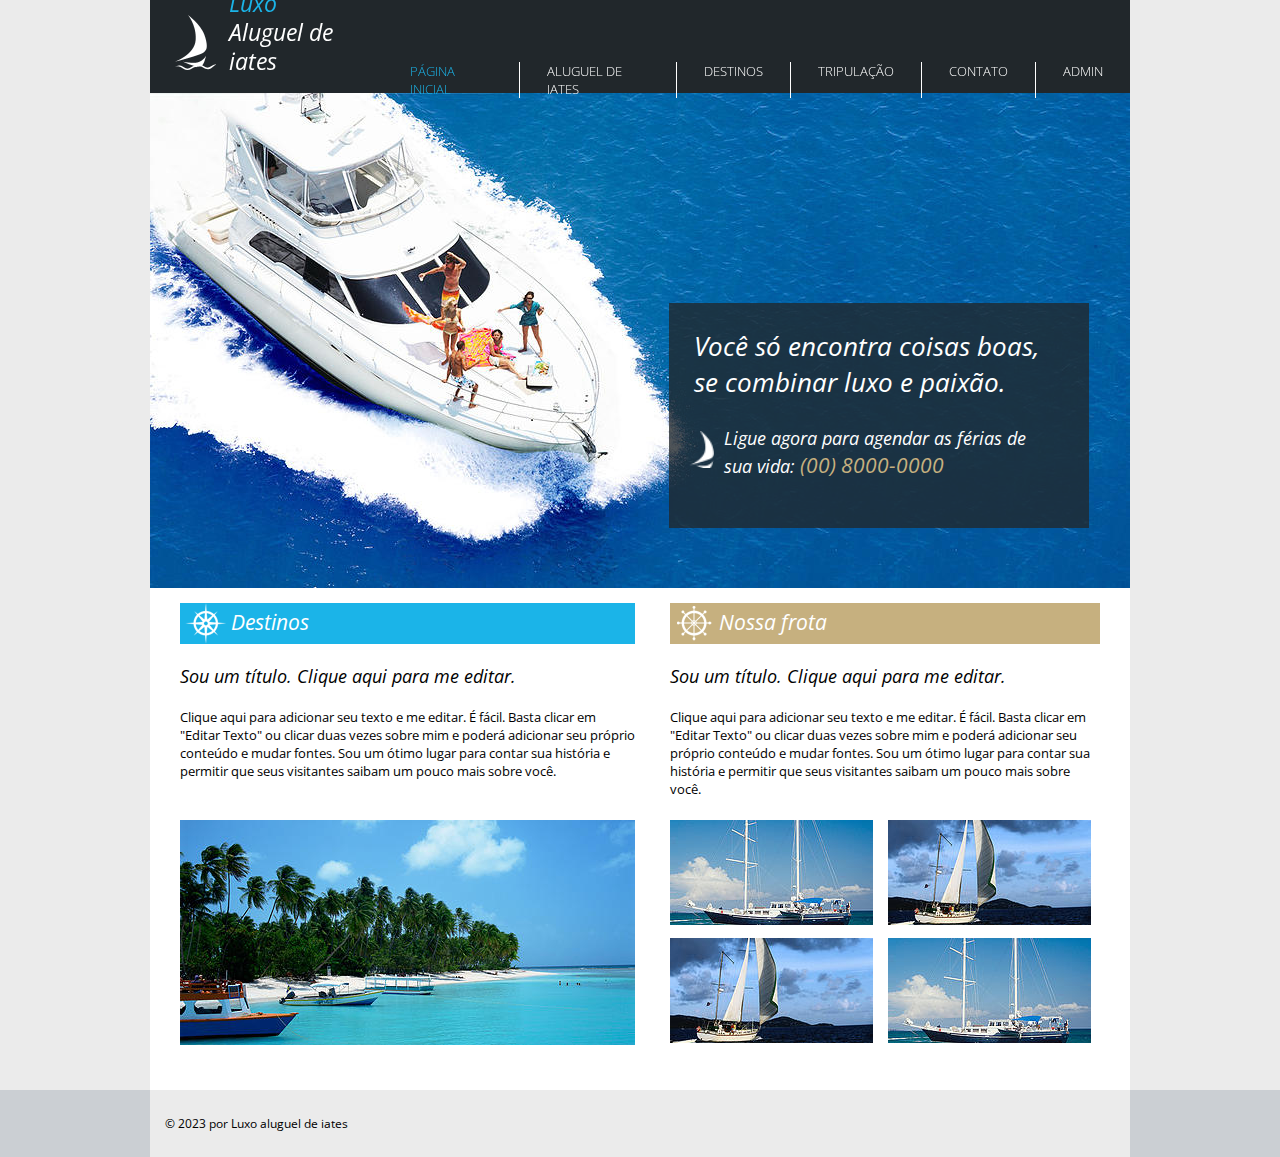
<file: index.html>
<!DOCTYPE html>
<html lang="pt-br">
  <head>
    <meta charset="UTF-8" />
    <meta http-equiv="X-UA-Compatible" content="IE=edge" />
    <meta name="viewport" content="width=device-width, initial-scale=1.0" />
    <title>Luxo - Aluguel de iates</title>
    <link rel="shortcut icon" href="images/barco2.png" type="image/x-icon" />
    <link rel="stylesheet" href="css/default.css" />
  </head>

  <body>
    <div class="page">
    <header>
      <div id="title">
        <img src="images/barco1.png" alt="ícone de barco" />
        <div class="headtitle">
          <h1>Luxo</h1>
          <h2>Aluguel de iates</h2>
        </div>
      </div>

      <nav>
        <ul class="navmenu">
          <li><a href="index.html" class="accent">Página inicial</a></li>
          <li><a href="aluguel.html">Aluguel de iates</a></li>
          <li><a href="destinos.html">Destinos</a></li>
          <li><a href="tripulacao.html">Tripulação</a></li>
          <li><a href="contato.html">Contato</a></li>
          <li><a href="admin.html">Admin</a></li>
        </ul>
      </nav>
    </header>

    <main>
      <section id="principal">
        <img src="images/barcoprincipal.jpg" alt="barco com pessoas" />
        <div class="box">
          <h2>Você só encontra coisas boas, se combinar luxo e paixão.</h2>
          <div class="insidebox">
            <img src="images/barco2.png" alt="ícone de barco" />
            <p>
              Ligue agora para agendar as férias de sua vida:
              <span>(00) 8000-0000</span>
            </p>
          </div>
        </div>
      </section>

      <div class="topics">
        <section class="destinos">
          <div class="subtitle">
            <img src="images/destino.png" alt="ícone de leme" />
            <h2>Destinos</h2>
          </div>
          <h3>Sou um título. Clique aqui para me editar.</h3>
          <p>
            Clique aqui para adicionar seu texto e me editar. É fácil. Basta
            clicar em "Editar Texto" ou clicar duas vezes sobre mim e poderá
            adicionar seu próprio conteúdo e mudar fontes. Sou um ótimo lugar
            para contar sua história e permitir que seus visitantes saibam um
            pouco mais sobre você.
          </p>

          <img
            src="images/barcodestino.jpg"
            alt="barcos numa praia com coqueiros"
          />
        </section>

        <section class="frota">
          <div class="subtitle">
            <img src="images/nossafrota.png" alt="ícone de leme" />
            <h2>Nossa frota</h2>
          </div>
          <h3>Sou um título. Clique aqui para me editar.</h3>
          <p>
            Clique aqui para adicionar seu texto e me editar. É fácil. Basta
            clicar em "Editar Texto" ou clicar duas vezes sobre mim e poderá
            adicionar seu próprio conteúdo e mudar fontes. Sou um ótimo lugar
            para contar sua história e permitir que seus visitantes saibam um
            pouco mais sobre você.
          </p>

          <div class="container">
            <img src="images/barconossafrota2.jpg" alt="imagem de barco" />
            <img
              src="images/barconossafrota1.jpg"
              alt="imagem de barco com vela"
            />
            <img
              src="images/barconossafrota1.jpg"
              alt="imagem de barco com vela"
            />
            <img src="images/barconossafrota2.jpg" alt="imagem de barco" />
          </div>
        </section>
      </div>
    </main>
    </div>

    <footer>
      <p>© 2023 por Luxo aluguel de iates</p>
    </footer>

    <script src="js/jquery-3.6.4.min.js"></script>
    <script src="js/api.js"></script>
    <!--
      outros arquivos de script devem ser colocados aqui
    -->
  </body>
</html>
</file>
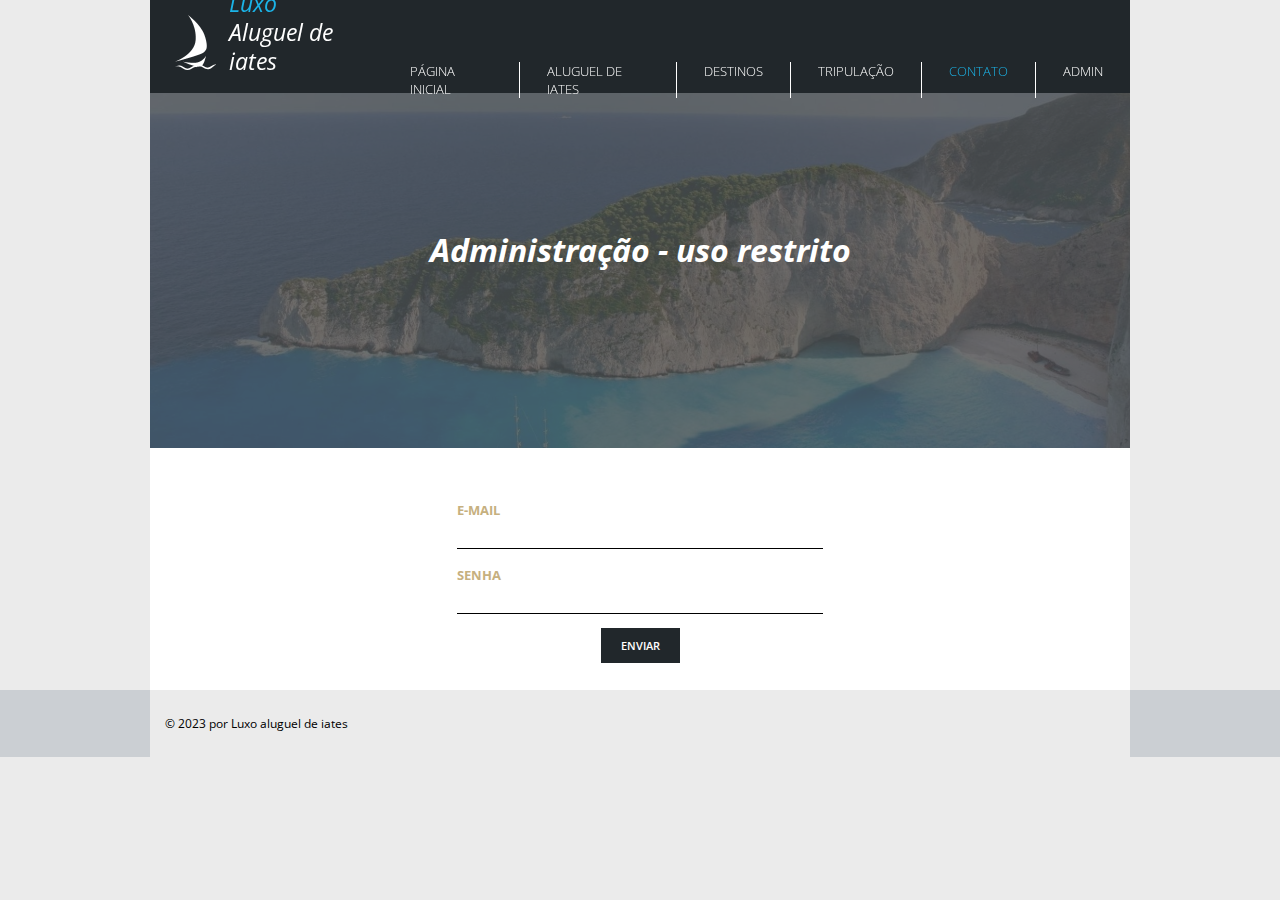
<file: admin.html>
<!DOCTYPE html>
<html lang="pt-br">
  <head>
    <meta charset="UTF-8" />
    <meta http-equiv="X-UA-Compatible" content="IE=edge" />
    <meta name="viewport" content="width=device-width, initial-scale=1.0" />
    <title>Luxo - Contato</title>
    <link rel="shortcut icon" href="images/barco2.png" type="image/x-icon" />
    <link rel="stylesheet" href="css/default.css" />
  </head>

  <body>
    <div class="page">
    <header>
      <div id="title">
        <img src="images/barco1.png" alt="ícone de barco" />
        <div class="headtitle">
          <h1>Luxo</h1>
          <h2>Aluguel de iates</h2>
        </div>
      </div>

      <nav>
        <ul class="navmenu">
          <li><a href="index.html">Página inicial</a></li>
          <li><a href="aluguel.html">Aluguel de iates</a></li>
          <li><a href="destinos.html">Destinos</a></li>
          <li><a href="tripulacao.html">Tripulação</a></li>
          <li><a href="contato.html" class="accent">Contato</a></li>
          <li><a href="admin.html" class="user-login">Admin</a></li>
        </ul>
      </nav>
    </header>

    <main>
      <div class="pagtitle">
        <div class="bgtitle"></div>
        <h2>Administração - uso restrito</h2>
      </div>

      <form id="formulario-admin">
        <div class="entry">
          <label for="email">e-mail</label>
          <input type="email" id="email" name="email" required />
        </div>

        <div class="entry">
          <label for="Senha">Senha</label>
          <input type="password" id="senha" name="senha" required />
        </div>

        <div class="buttons">
          <button type="submit" class="button" id="botao-login">Enviar</button>
        </div>

      </form>
    </main>
    </div>

    <footer>
      <p>© 2023 por Luxo aluguel de iates</p>
    </footer>
    <script src="js/jquery-3.6.4.min.js"></script>
    <script src="js/api.js"></script>
    <script src="js/admin.js"></script>  </body>
</html>
</file>
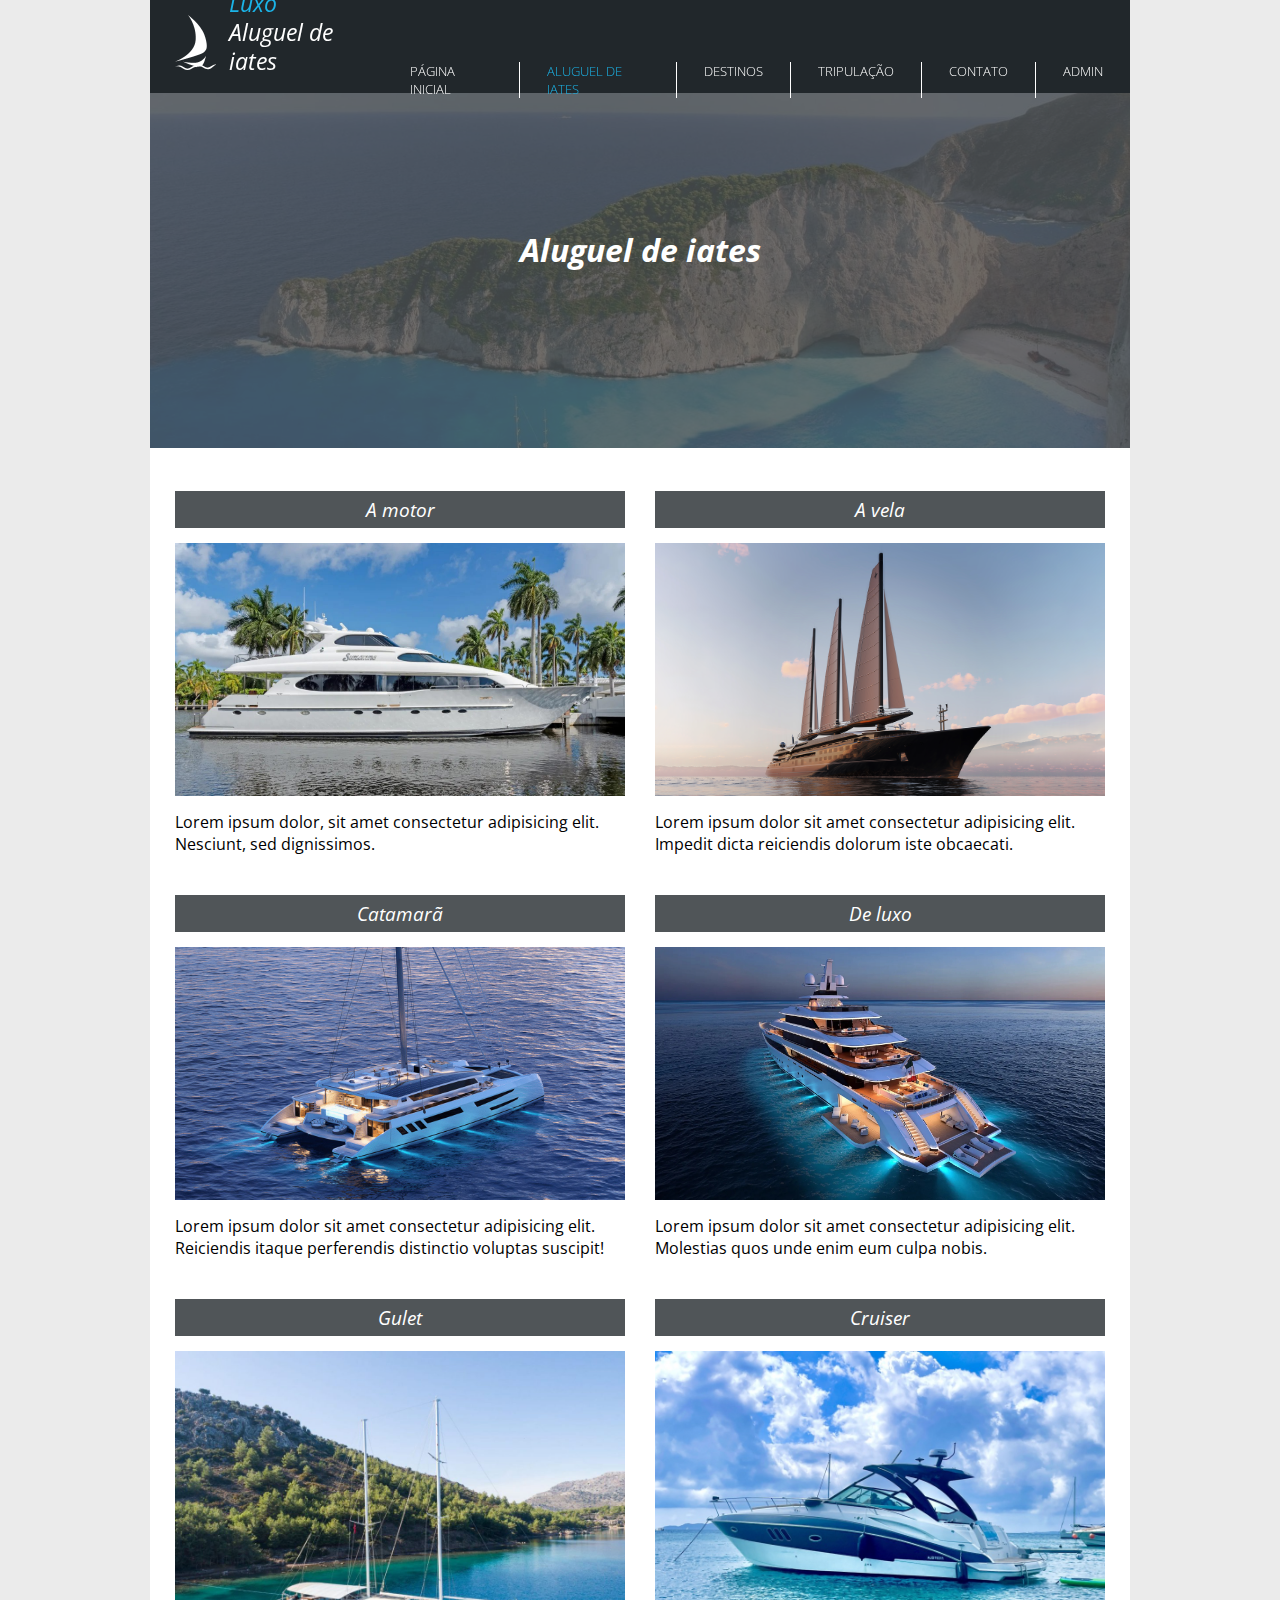
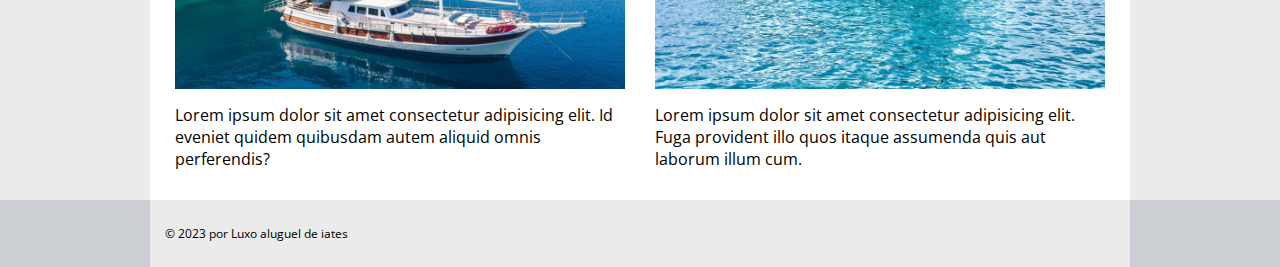
<file: aluguel.html>
<!DOCTYPE html>
<html lang="pt-br">
  <head>
    <meta charset="UTF-8" />
    <meta http-equiv="X-UA-Compatible" content="IE=edge" />
    <meta name="viewport" content="width=device-width, initial-scale=1.0" />
    <title>Luxo - Aluguel de iates</title>
    <link rel="shortcut icon" href="images/barco2.png" type="image/x-icon" />
    <link rel="stylesheet" href="css/default.css" />
  </head>

  <body>
    <div class="page">
    <header>
      <div id="title">
        <img src="images/barco1.png" alt="ícone de barco" />
        <div class="headtitle">
          <h1>Luxo</h1>
          <h2>Aluguel de iates</h2>
        </div>
      </div>

      <nav>
        <ul class="navmenu">
          <li><a href="index.html">Página inicial</a></li>
          <li><a href="aluguel.html" class="accent">Aluguel de iates</a></li>
          <li><a href="destinos.html">Destinos</a></li>
          <li><a href="tripulacao.html">Tripulação</a></li>
          <li><a href="contato.html">Contato</a></li>
          <li><a href="admin.html">Admin</a></li>
        </ul>
      </nav>
    </header>

    <main>
      <div class="pagtitle">
        <div class="bgtitle"></div>
        <h2>Aluguel de iates</h2>
      </div>

      <section class="aluguel">
        <div>
          <h2>A motor</h2>
          <img src="images/amotor.jpg" alt="imagem de iate a motor" />
          <p>
            Lorem ipsum dolor, sit amet consectetur adipisicing elit. Nesciunt,
            sed dignissimos.
          </p>
        </div>

        <div>
          <h2>A vela</h2>
          <img src="images/avela.png" alt="imagem de iate a vela" />
          <p>
            Lorem ipsum dolor sit amet consectetur adipisicing elit. Impedit
            dicta reiciendis dolorum iste obcaecati.
          </p>
        </div>

        <div>
          <h2>Catamarã</h2>
          <img src="images/catamaran.jpg" alt="imagem de catamarã" />
          <p>
            Lorem ipsum dolor sit amet consectetur adipisicing elit. Reiciendis
            itaque perferendis distinctio voluptas suscipit!
          </p>
        </div>

        <div>
          <h2>De luxo</h2>
          <img src="images/deluxo.jpg" alt="imagem de iate de luxo" />
          <p>
            Lorem ipsum dolor sit amet consectetur adipisicing elit. Molestias
            quos unde enim eum culpa nobis.
          </p>
        </div>

        <div>
          <h2>Gulet</h2>
          <img src="images/gulet.jpg" alt="imagem de iate gulet" />
          <p>
            Lorem ipsum dolor sit amet consectetur adipisicing elit. Id eveniet
            quidem quibusdam autem aliquid omnis perferendis?
          </p>
        </div>

        <div>
          <h2>Cruiser</h2>
          <img src="images/cruiser.jpeg" alt="imagem de iate cruiser" />
          <p>
            Lorem ipsum dolor sit amet consectetur adipisicing elit. Fuga
            provident illo quos itaque assumenda quis aut laborum illum cum.
          </p>
        </div>
      </section>
    </main>
    </div>

    <footer>
      <p>© 2023 por Luxo aluguel de iates</p>
    </footer>
  </body>
</html>
</file>
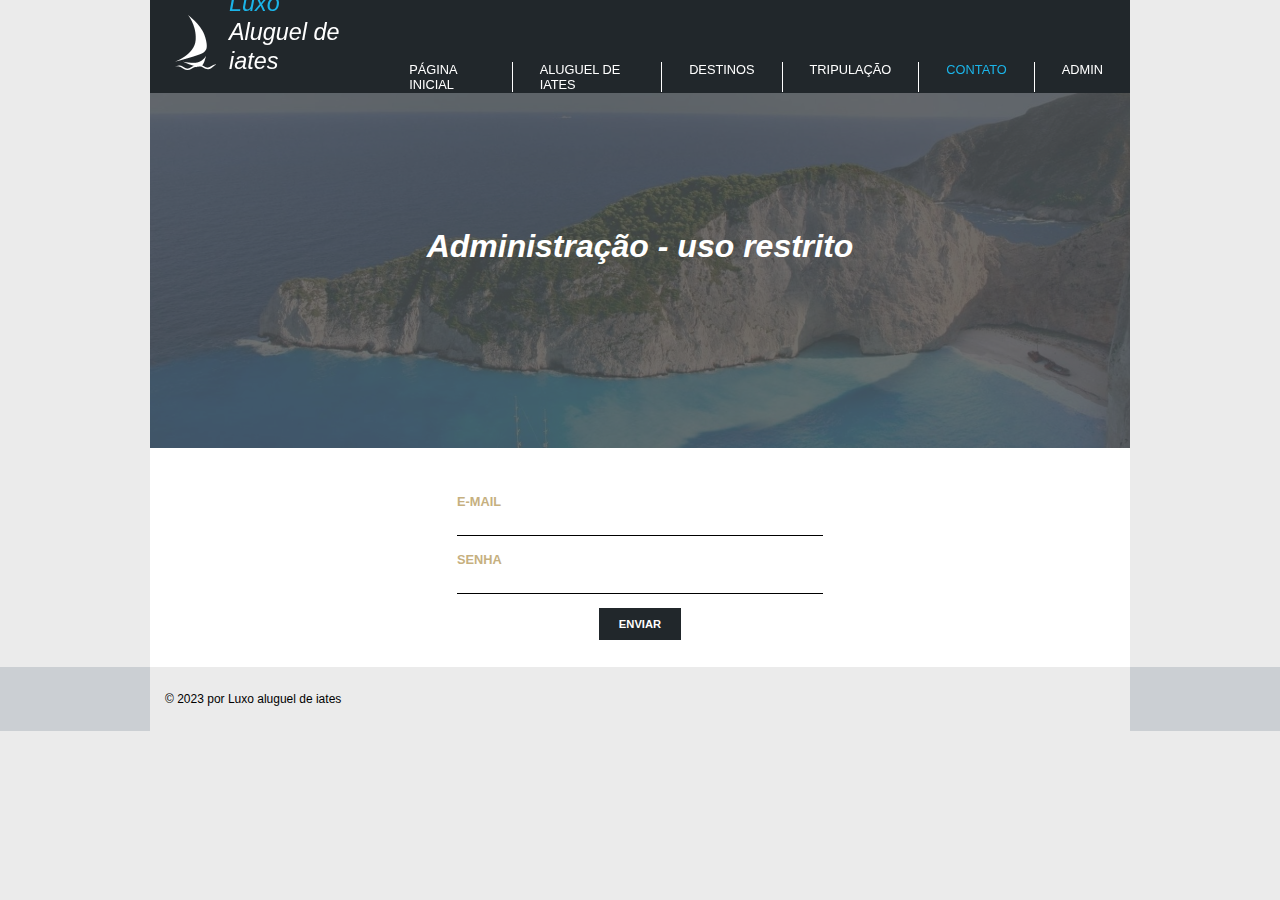
<file: contato.html>
<!DOCTYPE html>
<html lang="pt-br">
  <head>
    <meta charset="UTF-8" />
    <meta http-equiv="X-UA-Compatible" content="IE=edge" />
    <meta name="viewport" content="width=device-width, initial-scale=1.0" />
    <title>Luxo - Contato</title>
    <link rel="shortcut icon" href="images/barco2.png" type="image/x-icon" />
    <link rel="stylesheet" href="css/default.css" />
  </head>

  <body>
    <div class="page">
    <header>
      <div id="title">
        <img src="images/barco1.png" alt="ícone de barco" />
        <div class="headtitle">
          <h1>Luxo</h1>
          <h2>Aluguel de iates</h2>
        </div>
      </div>

      <nav>
        <ul class="navmenu">
          <li><a href="index.html">Página inicial</a></li>
          <li><a href="aluguel.html">Aluguel de iates</a></li>
          <li><a href="destinos.html">Destinos</a></li>
          <li><a href="tripulacao.html">Tripulação</a></li>
          <li><a href="contato.html" class="accent">Contato</a></li>
          <li><a href="admin.html">Admin</a></li>
        </ul>
      </nav>
    </header>

    <main>
      <div class="pagtitle">
        <div class="bgtitle"></div>
        <h2>Entre em contato</h2>
      </div>

      <form id="formulario-contato">
        <div class="entry">
          <label for="nome">Nome</label>
          <input type="text" id="nome" name="nome" required />
        </div>
        <div class="entry">
          <label for="email">E-mail</label>
          <input type="email" id="email" name="email" required />
        </div>

        <div class="entry">
          <label for="msg">Mensagem</label>
          <textarea cols="40" rows="7" id="msg" name="msg" required></textarea>
        </div>
        <div class="buttons">
          <button type="submit" class="button" id="botao-enviar">Enviar</button>
        </div>
      </form>
    </main>
    </div>

    <footer>
      <p>© 2023 por Luxo aluguel de iates</p>
    </footer>
    <script src="js/jquery-3.6.4.min.js"></script>
    <script src="js/api.js"></script>
    <script src="js/contato.js"></script>  </body>
</html>
</file>
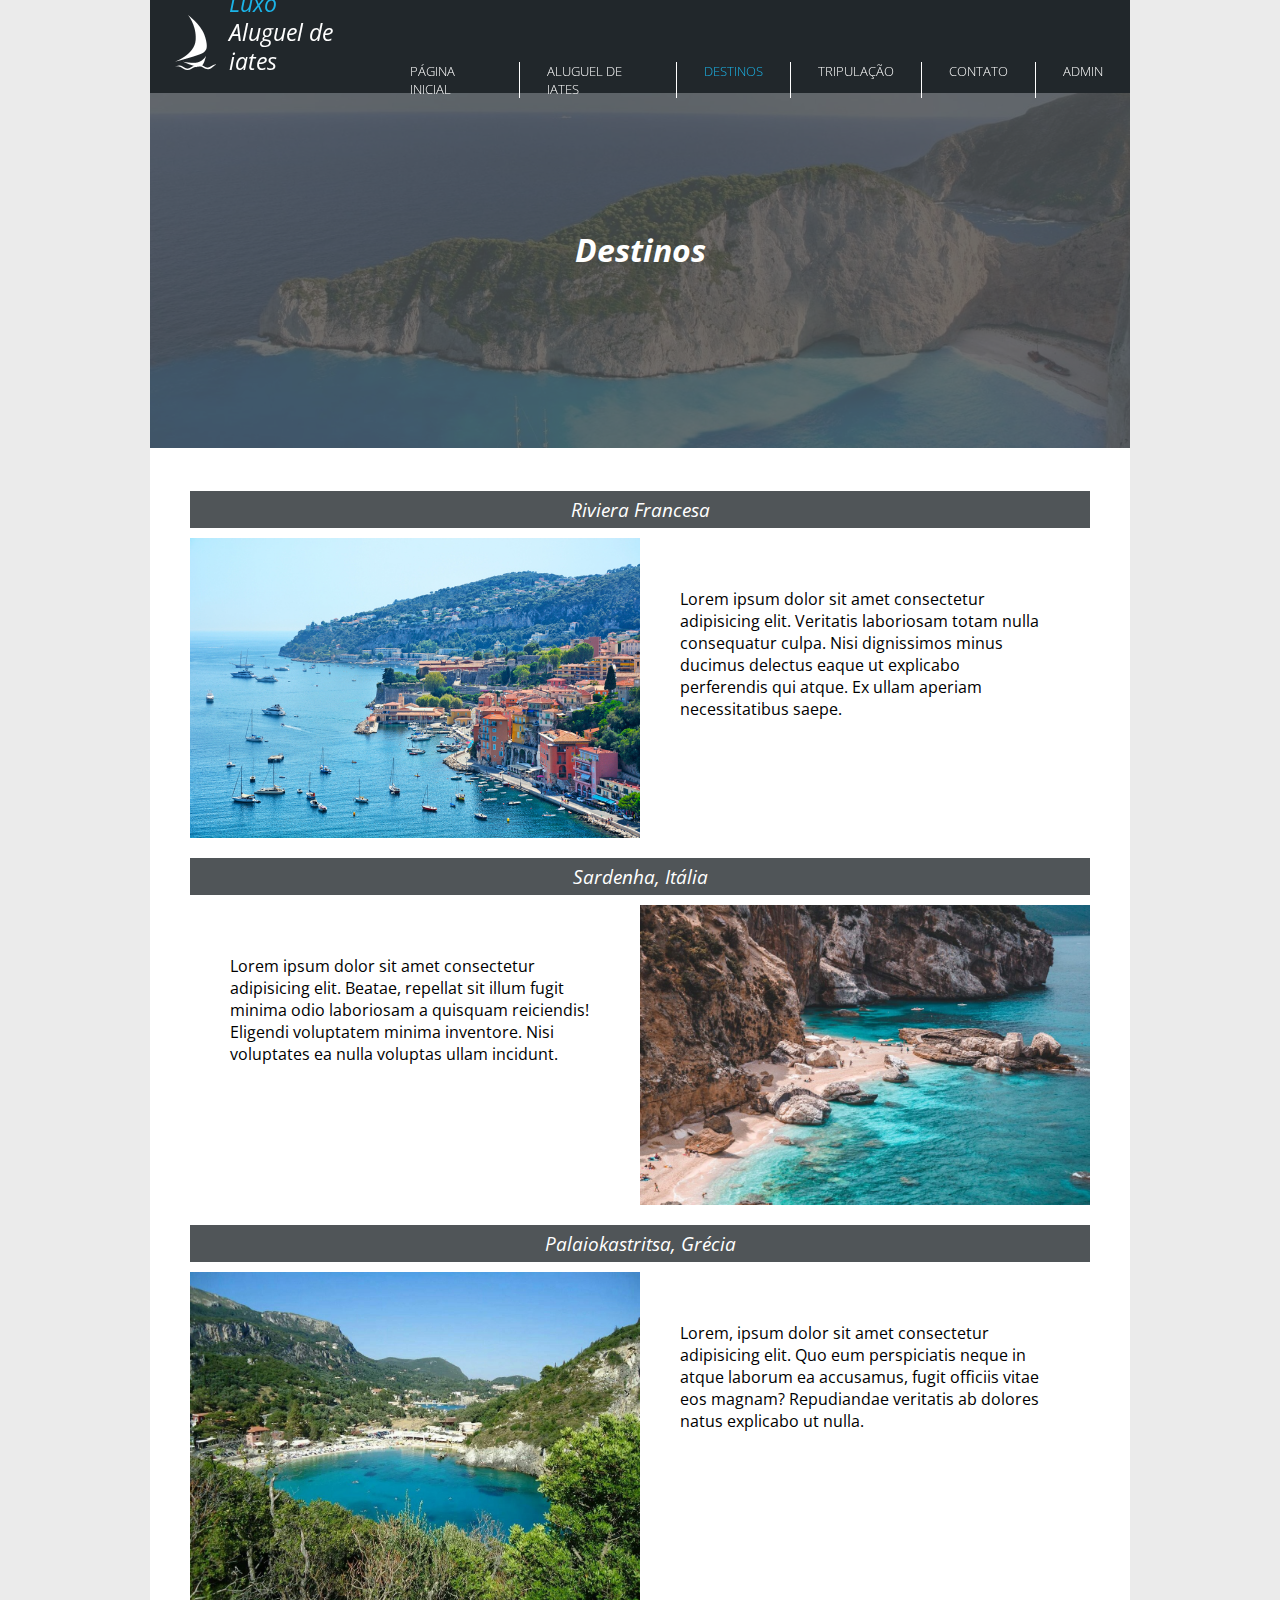
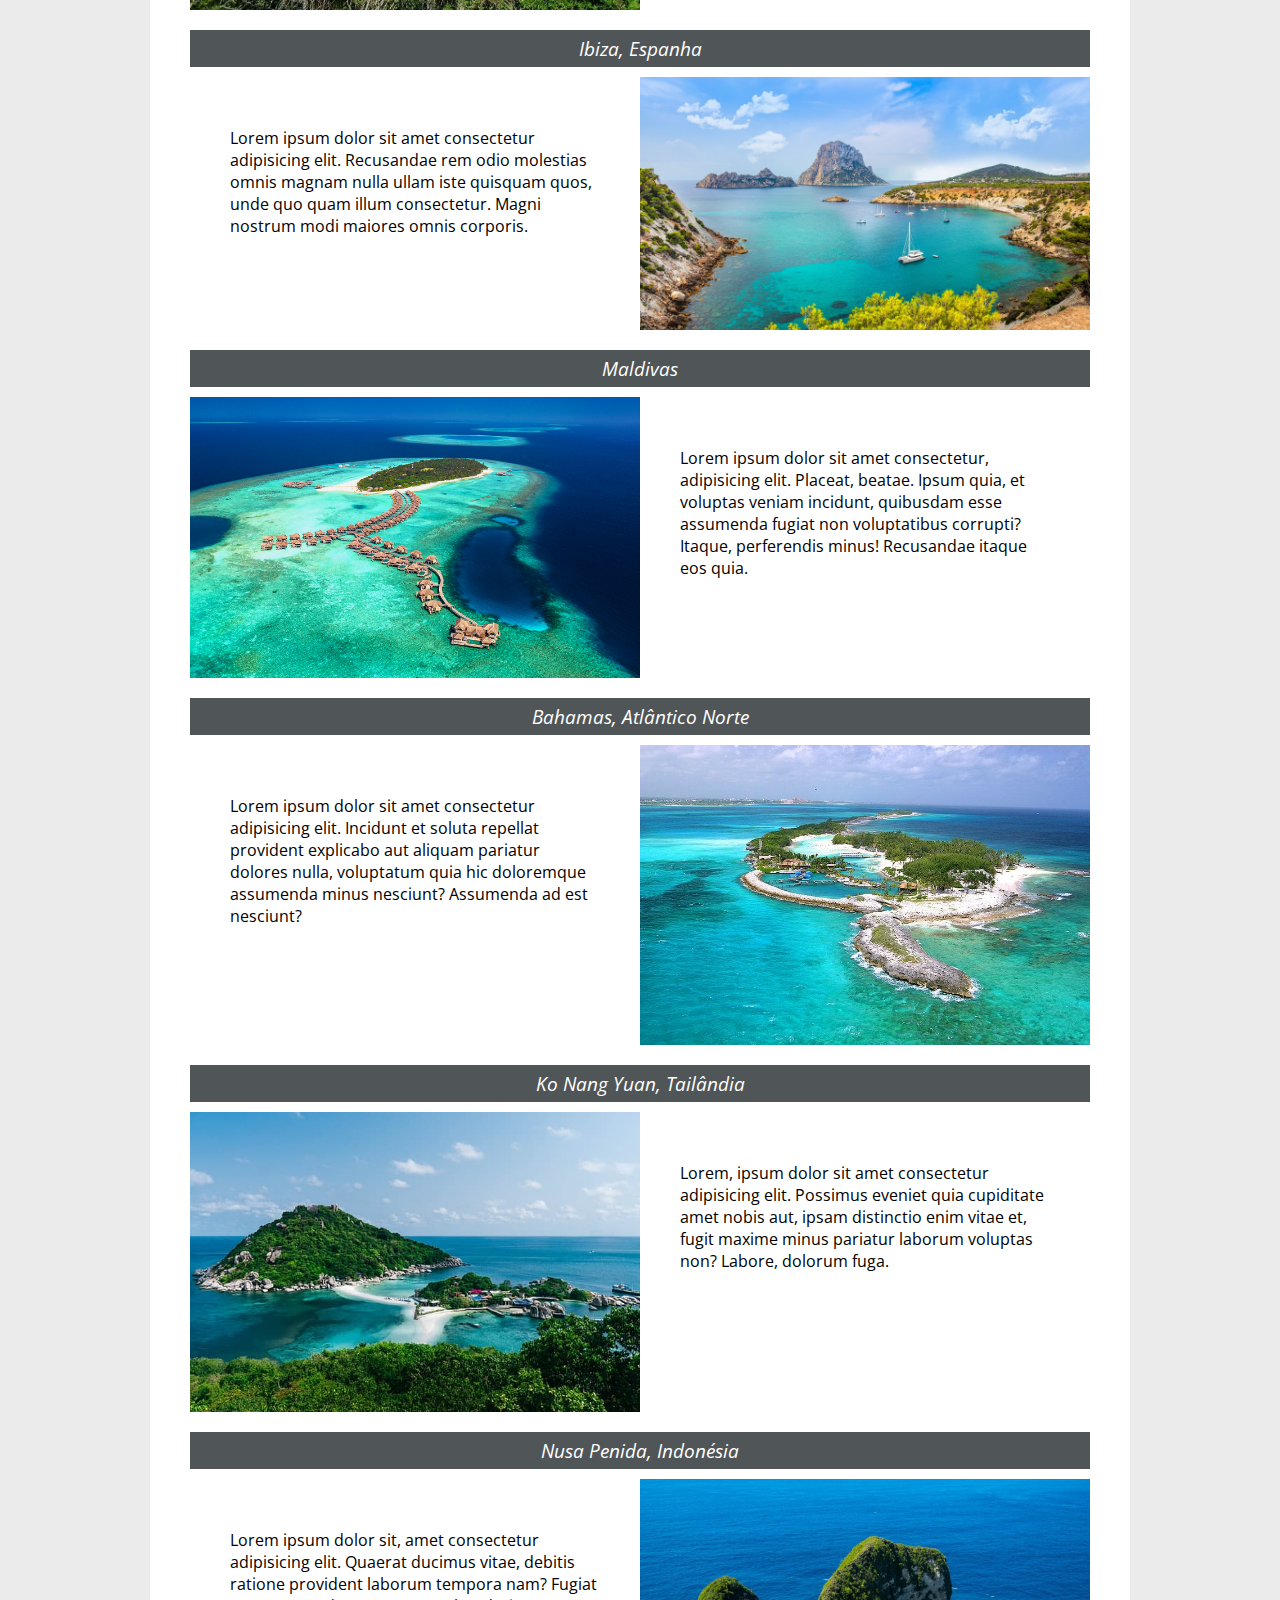
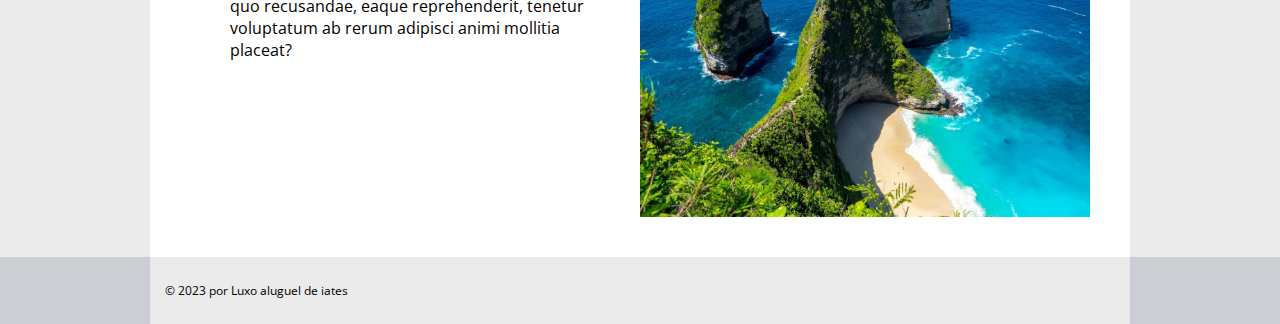
<file: destinos.html>
<!DOCTYPE html>
<html lang="pt-br">
  <head>
    <meta charset="UTF-8" />
    <meta http-equiv="X-UA-Compatible" content="IE=edge" />
    <meta name="viewport" content="width=device-width, initial-scale=1.0" />
    <title>Luxo - Destinos</title>
    <link rel="shortcut icon" href="images/barco2.png" type="image/x-icon" />
    <link rel="stylesheet" href="css/default.css" />
  </head>

  <body>
    <div class="page">
    <header>
      <div id="title">
        <img src="images/barco1.png" alt="ícone de barco" />
        <div class="headtitle">
          <h1>Luxo</h1>
          <h2>Aluguel de iates</h2>
        </div>
      </div>

      <nav>
        <ul class="navmenu">
          <li><a href="index.html">Página inicial</a></li>
          <li><a href="aluguel.html">Aluguel de iates</a></li>
          <li><a href="destinos.html" class="accent">Destinos</a></li>
          <li><a href="tripulacao.html">Tripulação</a></li>
          <li><a href="contato.html">Contato</a></li>
          <li><a href="admin.html">Admin</a></li>
        </ul>
      </nav>
    </header>

    <main>
      <div class="pagtitle">
        <div class="bgtitle"></div>
        <h2>Destinos</h2>
      </div>

      <section class="destination">
        <h2>Riviera Francesa</h2>
        <div>
          <img
            src="images/rivierafrancesa.jpg"
            alt="Riviera Francesa, Costa Azul da França"
          />
          <p>
            Lorem ipsum dolor sit amet consectetur adipisicing elit. Veritatis
            laboriosam totam nulla consequatur culpa. Nisi dignissimos minus
            ducimus delectus eaque ut explicabo perferendis qui atque. Ex ullam
            aperiam necessitatibus saepe.
          </p>
        </div>

        <h2>Sardenha, Itália</h2>
        <div>
          <p>
            Lorem ipsum dolor sit amet consectetur adipisicing elit. Beatae,
            repellat sit illum fugit minima odio laboriosam a quisquam
            reiciendis! Eligendi voluptatem minima inventore. Nisi voluptates ea
            nulla voluptas ullam incidunt.
          </p>
          <img src="images/sardenha.jpg" alt="praia de Sardenha, Itália" />
        </div>

        <h2>Palaiokastritsa, Grécia</h2>
        <div>
          <img
            src="images/paleokastritsa.jpg"
            alt="Paleokastritsa beach, Grécia"
          />
          <p>
            Lorem, ipsum dolor sit amet consectetur adipisicing elit. Quo eum
            perspiciatis neque in atque laborum ea accusamus, fugit officiis
            vitae eos magnam? Repudiandae veritatis ab dolores natus explicabo
            ut nulla.
          </p>
        </div>

        <h2>Ibiza, Espanha</h2>
        <div>
          <p>
            Lorem ipsum dolor sit amet consectetur adipisicing elit. Recusandae
            rem odio molestias omnis magnam nulla ullam iste quisquam quos, unde
            quo quam illum consectetur. Magni nostrum modi maiores omnis
            corporis.
          </p>
          <img src="images/ibiza.jpg" alt="praia de Ibiza, Espanha" />
        </div>

        <h2>Maldivas</h2>
        <div>
          <img src="images/maldivas.jpg" alt="Maldivas" />
          <p>
            Lorem ipsum dolor sit amet consectetur, adipisicing elit. Placeat,
            beatae. Ipsum quia, et voluptas veniam incidunt, quibusdam esse
            assumenda fugiat non voluptatibus corrupti? Itaque, perferendis
            minus! Recusandae itaque eos quia.
          </p>
        </div>

        <h2>Bahamas, Atlântico Norte</h2>
        <div>
          <p>
            Lorem ipsum dolor sit amet consectetur adipisicing elit. Incidunt et
            soluta repellat provident explicabo aut aliquam pariatur dolores
            nulla, voluptatum quia hic doloremque assumenda minus nesciunt?
            Assumenda ad est nesciunt?
          </p>
          <img src="images/bahamas.jpg" alt="Bahamas" />
        </div>

        <h2>Ko Nang Yuan, Tailândia</h2>
        <div>
          <img
            src="images/konangyuang.jpg"
            alt="ilha de Ko Nang Yuan, Tailândia"
          />
          <p>
            Lorem, ipsum dolor sit amet consectetur adipisicing elit. Possimus
            eveniet quia cupiditate amet nobis aut, ipsam distinctio enim vitae
            et, fugit maxime minus pariatur laborum voluptas non? Labore,
            dolorum fuga.
          </p>
        </div>

        <h2>Nusa Penida, Indonésia</h2>
        <div>
          <p>
            Lorem ipsum dolor sit, amet consectetur adipisicing elit. Quaerat
            ducimus vitae, debitis ratione provident laborum tempora nam? Fugiat
            quo recusandae, eaque reprehenderit, tenetur voluptatum ab rerum
            adipisci animi mollitia placeat?
          </p>
          <img src="images/nusapenida.jpg" alt="Nusa Penida, Indonésia" />
        </div>
      </section>
    </main>
    </div>

    <footer>
      <p>© 2023 por Luxo aluguel de iates</p>
    </footer>
  </body>
</html>
</file>
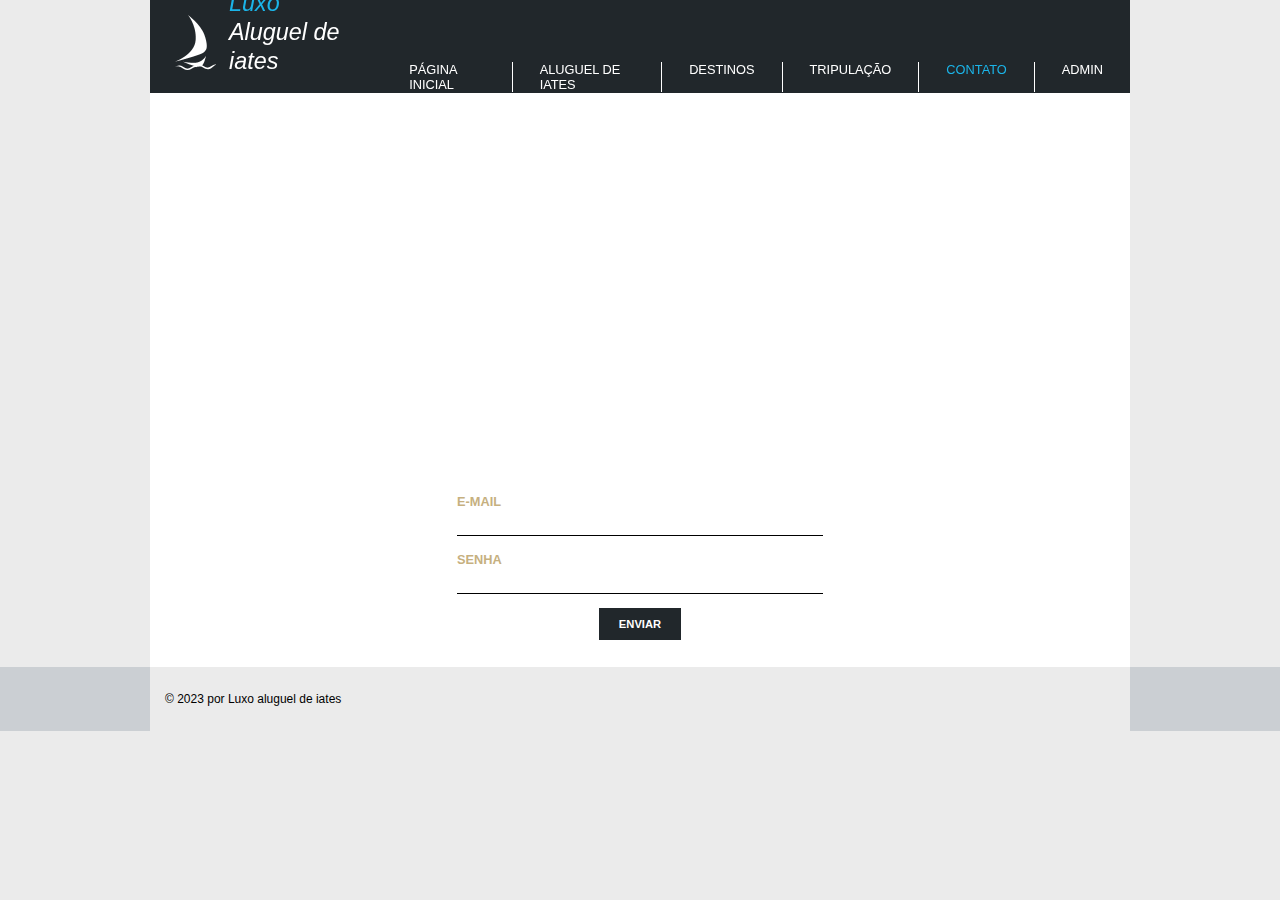
<file: mensagens.html>
<!DOCTYPE html>
<html lang="pt-br">
  <head>
    <meta charset="UTF-8" />
    <meta http-equiv="X-UA-Compatible" content="IE=edge" />
    <meta name="viewport" content="width=device-width, initial-scale=1.0" />
    <title>Luxo - Contato</title>
    <link rel="shortcut icon" href="images/barco2.png" type="image/x-icon" />
    <link rel="stylesheet" href="css/default.css" />
    <link rel="stylesheet" href="css/mensagens.css"/>
  </head>

  <body>
    <div class="page">

      <header>
        <div id="title">
          <img src="images/barco1.png" alt="ícone de barco" />
          <div class="headtitle">
            <h1>Luxo</h1>
            <h2>Aluguel de iates</h2>
          </div>
          <nav>
            <ul class="navmenu">
              <li><a href="index.html">Página inicial</a></li>
              <li><a href="aluguel.html">Aluguel de iates</a></li>
              <li><a href="destinos.html">Destinos</a></li>
              <li><a href="tripulacao.html">Tripulação</a></li>
              <li><a href="contato.html" class="accent">Contato</a></li>
              <li><a href="admin.html">Admin</a></li>
            </ul>
          </nav>
        </div>
      </header>

    <main>
    
      <div class="pagtitle">
        <div class="bgtitle"></div>
        <h2>Mensagens Recebidas</h2>
      </div>

      <div style="display: inline-block; width: 100%; text-align: center;">
        <button class="button" onclick="enviarMensagens()">Enviar nova Mensagem</button>
        <button class="button" onclick="atualizarMensagens()">Atualizar</button>
        <button class="button" onclick="logout()">Realizar logout</button>
      </div>

      <table id="tabelaMensagens">
        <thead>
          <tr>
            <th style="width : 25%">Nome</th>
            <th style="width : 30%">Email</th>
            <th style="width : 25%">Mensagem</th>
            <th style="width : 18%">Ações</th>
          </tr>
        </thead>
        <tbody></tbody>
      </table>
    </main>

    <footer>
      <p>© 2023 por Luxo aluguel de iates</p>
    </footer>
    <script src="js/jquery-3.6.4.min.js"></script>
    <script src="js/api.js"></script>
    <script src="js/mensagens.js"></script>
  </body>
</html>
</file>
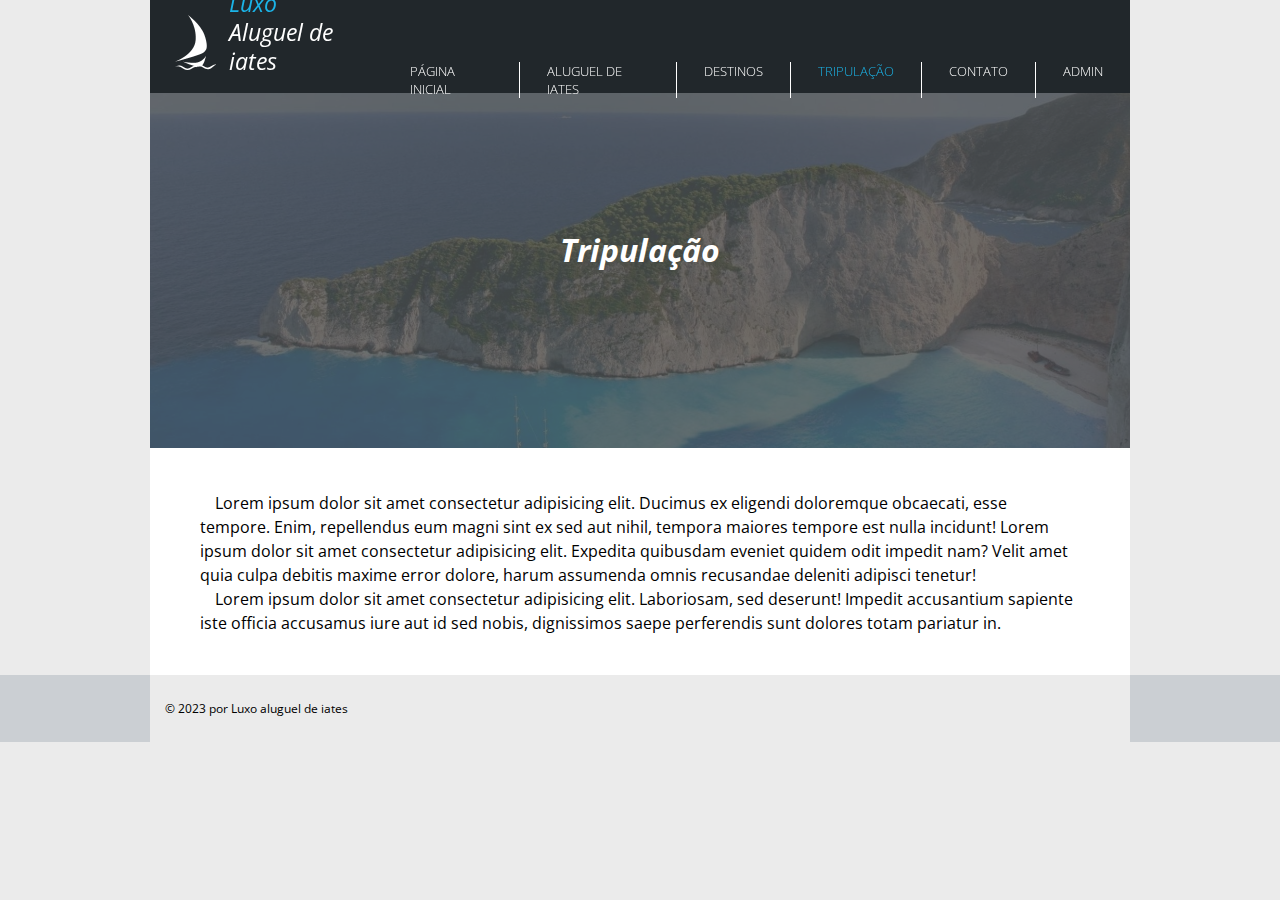
<file: tripulacao.html>
<!DOCTYPE html>
<html lang="pt-br">
  <head>
    <meta charset="UTF-8" />
    <meta http-equiv="X-UA-Compatible" content="IE=edge" />
    <meta name="viewport" content="width=device-width, initial-scale=1.0" />
    <title>Luxo - Tripulação</title>
    <link rel="shortcut icon" href="images/barco2.png" type="image/x-icon" />
    <link rel="stylesheet" href="css/default.css" />
  </head>

  <body>
    <div class="page">
    <header>
      <div id="title">
        <img src="images/barco1.png" alt="ícone de barco" />
        <div class="headtitle">
          <h1>Luxo</h1>
          <h2>Aluguel de iates</h2>
        </div>
      </div>

      <nav>
        <ul class="navmenu">
          <li><a href="index.html">Página inicial</a></li>
          <li><a href="aluguel.html">Aluguel de iates</a></li>
          <li><a href="destinos.html">Destinos</a></li>
          <li><a href="tripulacao.html" class="accent">Tripulação</a></li>
          <li><a href="contato.html">Contato</a></li>
          <li><a href="admin.html">Admin</a></li>
        </ul>
      </nav>
    </header>

    <main>
      <div class="pagtitle">
        <div class="bgtitle"></div>
        <h2>Tripulação</h2>
      </div>
      <section class="trip">
        <p>Lorem ipsum dolor sit amet consectetur adipisicing elit. Ducimus ex eligendi doloremque obcaecati, esse tempore. Enim, repellendus eum magni sint ex sed aut nihil, tempora maiores tempore est nulla incidunt! Lorem ipsum dolor sit amet consectetur adipisicing elit. Expedita quibusdam eveniet quidem odit impedit nam? Velit amet quia culpa debitis maxime error dolore, harum assumenda omnis recusandae deleniti adipisci tenetur!</p>
        <p>Lorem ipsum dolor sit amet consectetur adipisicing elit. Laboriosam, sed deserunt! Impedit accusantium sapiente iste officia accusamus iure aut id sed nobis, dignissimos saepe perferendis sunt dolores totam pariatur in.</p>
      </section>
    </main>
  </div>

    <footer>
      <p>© 2023 por Luxo aluguel de iates</p>
    </footer>
  </body>
</html>
</file>
<file: css/default.css>
/* font */

@import url('https://fonts.googleapis.com/css2?family=Open+Sans:ital,wght@0,300;0,400;0,500;0,600;0,700;0,800;1,300;1,400;1,500;1,600;1,700;1,800&display=swap');

/* var */

:root {
    --background: #EBEBEB;
    --darkblue: #21272b;
    --box: #21272bc9;
    --lightblue: #1bb4e8;
    --ocher: #c6b07f;
    --footer: #CBCFD3;
    --pagefont: 'Open Sans', sans-serif;
}

/* all */

* {
    margin: 0;
    padding: 0;
    box-sizing: border-box;
}

body {
    background-color: var(--background);
    font-family: var(--pagefont);
}

.page {
    margin: 0 auto;
    width: 980px;
}

/* header */

header {
    background-color: var(--darkblue);
    height: 93px;
    display: flex;
    justify-content: space-between;
    padding-bottom: 5px;
    position: fixed;
    width: 980px;
    z-index: 1;
}

.accent {
    color: var(--lightblue) !important;
}

#title {
    display: flex;
    align-items: end;
    color: white;
    margin: 0 0 10px 20px;
}

#title img {
    margin: 0 13px 8px 5px;
}

#title h1 {
    color: var(--lightblue);
}

#title h1, #title h2 {
    font: italic 400 1.46em var(--pagefont);
    line-height: 29px;
}

#title h2 {
    padding-bottom: 2px;
}

.headtitle {
    flex-direction: column;
}

/* menu */

.navmenu {
    margin-top: 62px;
    display: flex;
    list-style: none;
}

.navmenu li {
    padding: 0 27px;
    font-size: 0.8em;
    font-weight: 300;
    border-left: 0.5px solid white;
}

.navmenu li:first-of-type {
    border: 0px;
}

.navmenu a {
    color: white;
    text-decoration: none;
    text-transform: uppercase;
    transition: 0.5s;
}

.navmenu a:hover {
    color: var(--lightblue);
}

/* main */

main {
    background-color: white;
    padding-top: 93px;
}

.bgtitle {
    background: url(../images/header.jpg);
    background-size: cover;
    padding-top: 355px;
    filter: brightness(0.25) opacity(0.75);
}

.pagtitle h2 {
    text-align: center;
    font: italic 700 2em var(--pagefont);
    color: white;
    position: relative;
    bottom: 220px;
}

/* principal */

#principal {
    font-style: italic;
    color: white;
    display: flex;
}

.box {
    position: relative;
    background-color: var(--box);
    min-width: 420px;
    height: 225px;
    top: 210px;
    left: -461px;
    padding: 25px 45px 40px 20px;
}

#principal h2 {
    font-size: 1.62em;
    font-weight: 400;
    padding-left: 5px;
}

.insidebox {
    padding-top: 26px;
    display: flex;
}

.insidebox img {
    margin: 5px 10px 0 0;
    height: 37px;
}

#principal p {
    font-size: 1.1em;
}

#principal span {
    color: var(--ocher);
    font-size: 1.2em;
}

/* topics */

.topics {
    display: grid;
    grid-template-columns: repeat(2, 1fr);
    gap: 35px;
    margin: 15px 30px 0 30px;
    padding-bottom: 40px;
}

.subtitle {
    color: white;
    display: flex;
}

.subtitle h2 {
    font: italic 400 1.3em var(--pagefont);
    margin-top: 5px;
}

.destinos .subtitle {
    background-color: var(--lightblue);
}

.destinos .subtitle img {
    margin: 0 5px;
}

.frota .subtitle {
    background-color: var(--ocher);
}

.frota .subtitle img {
    margin: 3px 7px;
}

.topics h3 {
    font: italic 400 1.1em var(--pagefont);
    padding: 20px 0 10px 0;
}

.topics p {
    font: 400 0.8em var(--pagefont);
    padding: 10px 0 22px 0;
}

.destinos p {
    margin-bottom: 18px;
}

.container {
    display: grid;
    grid-template-rows: repeat(2, 1fr);
    grid-template-columns: repeat(2, 1fr);
    row-gap: 13px;
    column-gap: 5px;
}

/* aluguel */

.aluguel {
    max-width: 930px;
    margin: 0 auto;
    padding-bottom: 20px;
    display: grid;
    grid-template-columns: repeat(2, 1fr);
    gap: 30px;
}

.aluguel img {
    max-width: 450px;
    margin: 15px 0 10px;
}

.aluguel p {
    margin-bottom: 10px;
}

.aluguel h2 {
    color: white;
    background-color: var(--box);
    padding: 5px;
    text-align: center;
    font: italic 400 1.2em var(--pagefont);
}

/* destinos */

.destination {
    max-width: 900px;
    margin: 0 auto;
    padding-bottom: 20px;
}

.destination div {
    display: flex;
}

.destination img {
    max-width: 450px;
    margin: 10px 0 20px;
}

.destination p {
    padding: 60px 40px 0;
}

.destination h2 {
    color: white;
    background-color: var(--box);
    padding: 5px;
    text-align: center;
    font: italic 400 1.2em var(--pagefont);
}

/* tripulação */

.trip {
    margin: 0 50px;
    padding-bottom: 40px;
    text-indent: 15px;
    line-height: 1.5em;
}

/* contato */

form {
    padding: 0 10px 20px;
    max-width: 400px;
    margin: 0 auto;
}

form div {
    padding: 7px;
}

form label {
    font: normal 700 0.8em var(--pagefont);
    color: var(--ocher);
    cursor: text;
    text-transform: uppercase;
}

#nome, #email, #senha {
    width: 100%;
    padding: 5px;
    outline: 0;
    border: 0;
    border-bottom: 1px solid;
    font-family: var(--pagefont);
}

textarea {
    width: 100%;
    resize: none;
    margin-top: 3px;
    padding: 5px;
    outline: 0;
    border: 0;
    border-bottom: 1px solid;
    font-family: var(--pagefont);
}

.buttons {
    display: flex;
    justify-content: space-around;
}

.button {
    padding: 10px 20px;
    border: none;
    font: normal 600 0.7em var(--pagefont);
    background-color: var(--darkblue);
    color: white;
    text-transform: uppercase;
    transition: 0.3s;
}

.button:hover {
    background-color: var(--box);
    cursor: pointer;
}

/* footer */

footer {
    font-size: 0.75em;
    background-color: var(--footer);
}

footer p {
    width: 980px;
    padding: 25px 0;
    background-color: var(--background);
    margin: 0 auto;
    text-indent: 15px;
}
</file>
<file: css/mensagens.css>
table {
      width: 100%;
      table-layout: fixed;
      border-collapse: collapse;
      margin: 20px auto;
}
th, td {
      width: 80%;
      border: 1px solid #ccc;
      padding: 10px;
      text-align: left;
      text-wrap: initial;
}


th {
      background-color: #f5f5f5;
}

.table-button {
    padding: 5px 10px;
    border: none;
    font: normal 600 0.7em var(--pagefont);
    background-color: var(--darkblue);
    color: white;
    text-transform: uppercase;
    transition: 0.3s;
}

#btnVisualizar, #btnExcluir {
    text-align: center;
}
</file>
